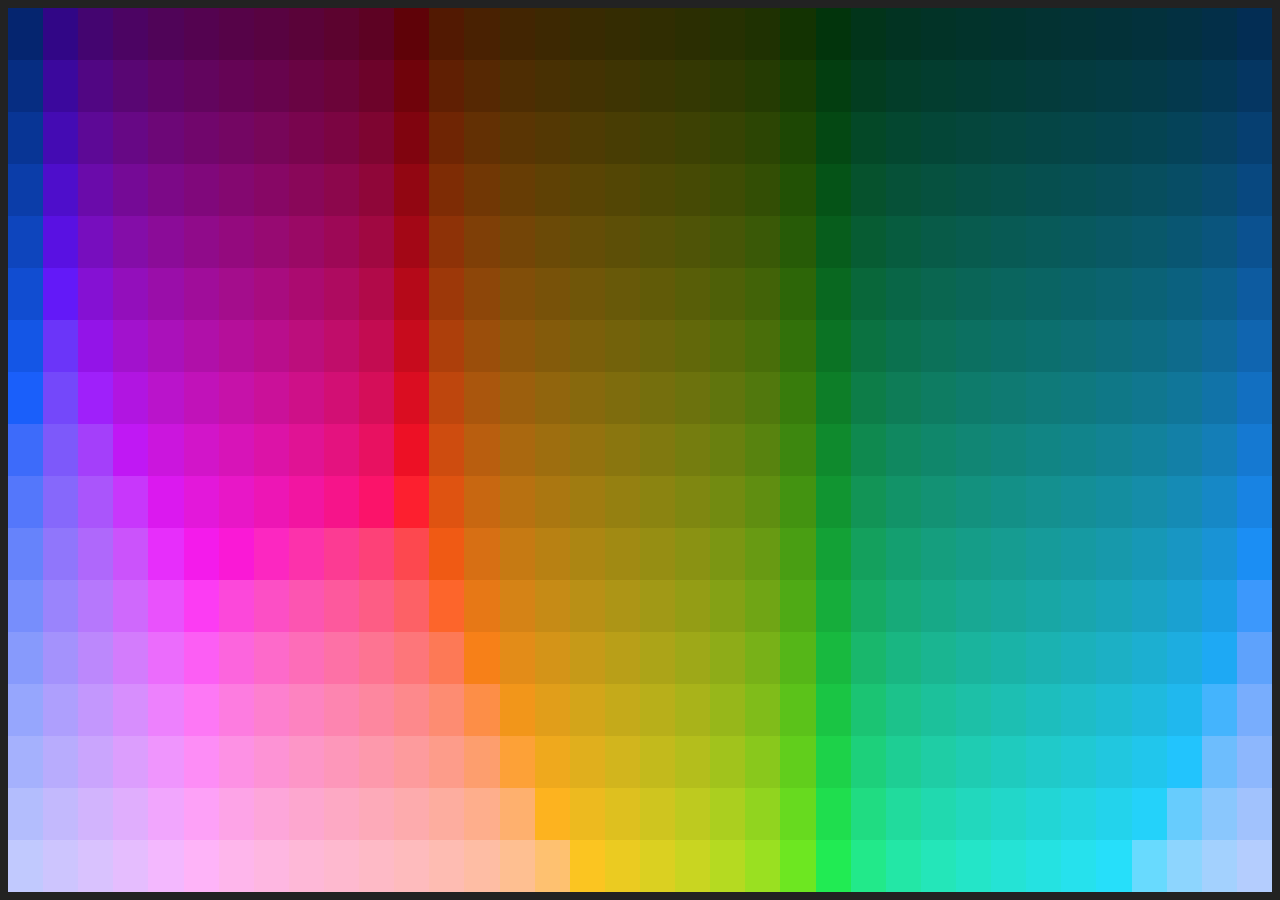
<file: decline-color/index.html>
<!doctype html>
<html lang="en"/>
  <head>
    <meta charset="utf-8"/>
    <meta http-equiv="x-ua-compatible" content="ie=edge"/>
    <title>Decline Colors</title>
    <meta name="description" content="Generate a color palette by declining a base color."/>
    <meta name="viewport" content="width=device-width, initial-scale=1"/>

    <link rel="stylesheet" href="styles/css/main.min.css"/>

  </head>
  <body>
    <div class="palette"></div>
    <script src="scripts/js/clipboard.min.js" type="text/javascript"></script>
    <script src="scripts/js/hsluv.min.js" type="text/javascript"></script>
    <script src="scripts/js/main.min.js" type="text/javascript"></script>
  </body>
</html>
</file>
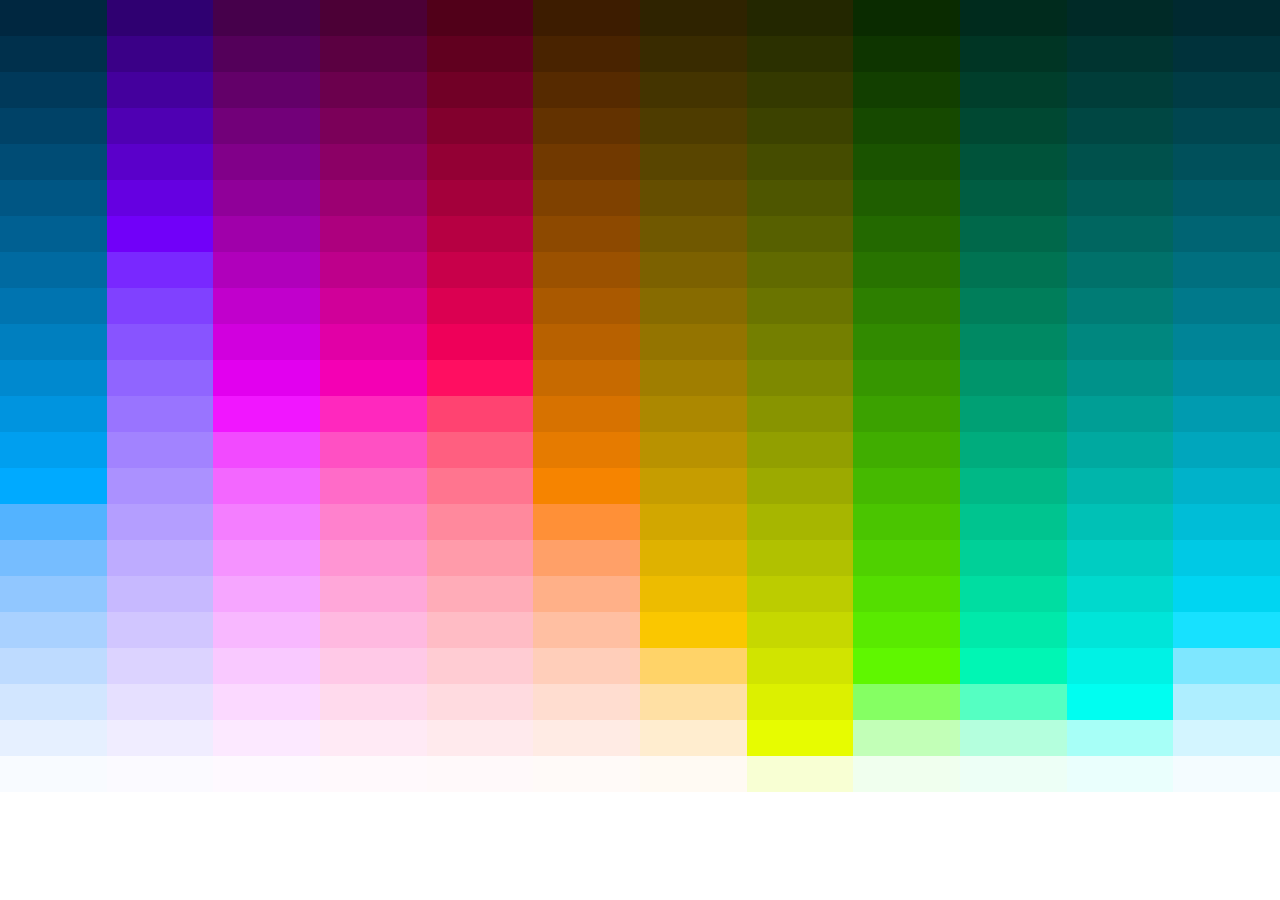
<file: generate-palette/index.html>
<!doctype html>
<html lang="en"/>
  <head>
    <meta charset="utf-8"/>
    <meta http-equiv="x-ua-compatible" content="ie=edge"/>
    <title>Generate Palette</title>
    <meta name="description" content="Generate a color palette starting from a base color."/>
    <meta name="viewport" content="width=device-width, initial-scale=1"/>

    <link rel="stylesheet" href="styles/css/main.min.css"/>

  </head>
  <body>
    <script src="scripts/js/clipboard.min.js" type="text/javascript"></script>
    <script src="scripts/js/hsluv.min.js" type="text/javascript"></script>
    <script src="scripts/js/main.js" type="text/javascript"></script>
  </body>
</html>
</file>
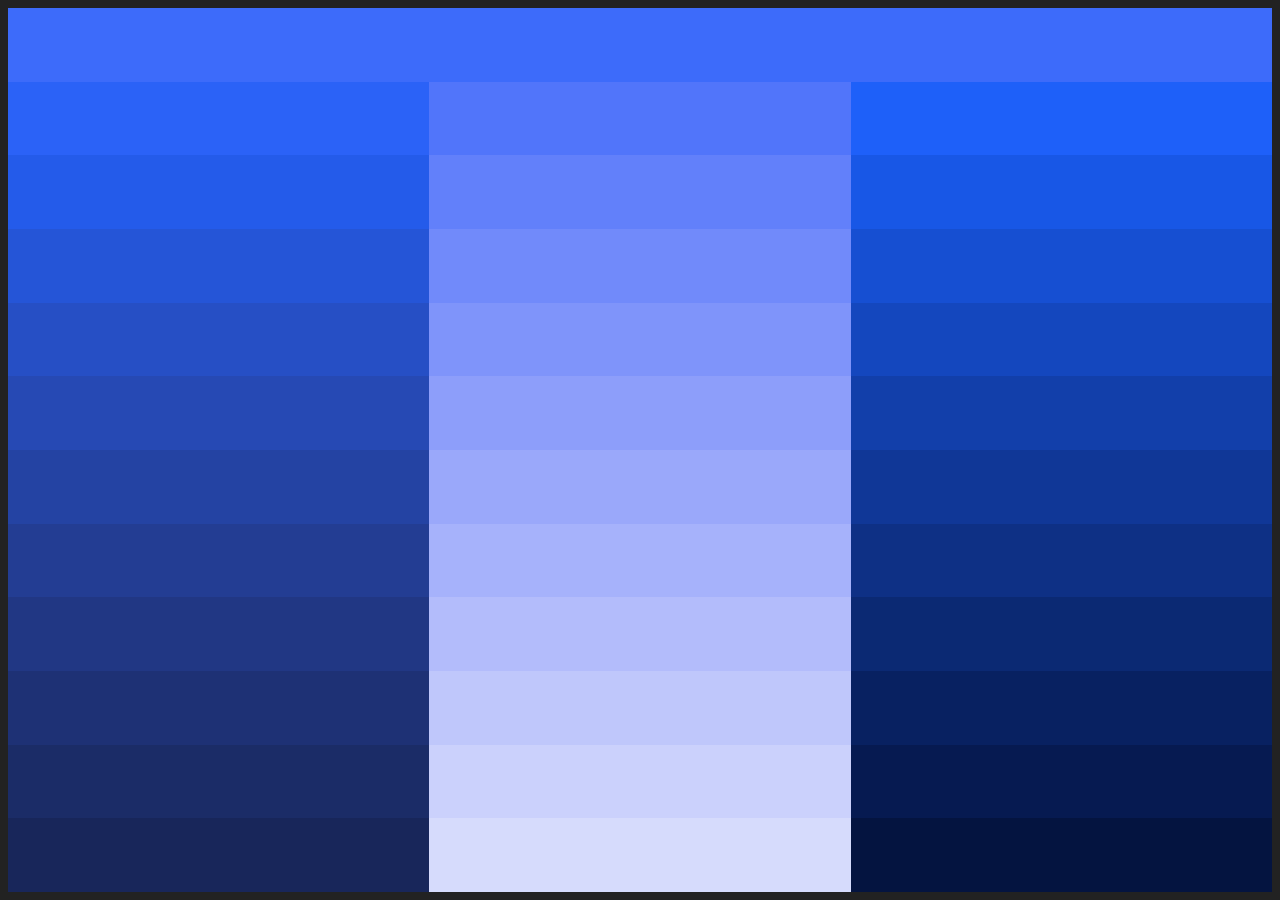
<file: interpolate-colors/index.html>
<!doctype html>
<html lang="en"/>
  <head>
    <meta charset="utf-8"/>
    <meta http-equiv="x-ua-compatible" content="ie=edge"/>
    <title>Interpolate Colors</title>
    <meta name="description" content="Generate a color palette by interpolating a start and end color."/>
    <meta name="viewport" content="width=device-width, initial-scale=1"/>

    <link rel="stylesheet" href="styles/css/main.min.css"/>

  </head>
  <body>
    <div class="palette"></div>
    <script src="scripts/js/clipboard.min.js" type="text/javascript"></script>
    <script src="scripts/js/hsluv.min.js" type="text/javascript"></script>
    <script src="scripts/js/main.min.js" type="text/javascript"></script>
  </body>
</html>
</file>
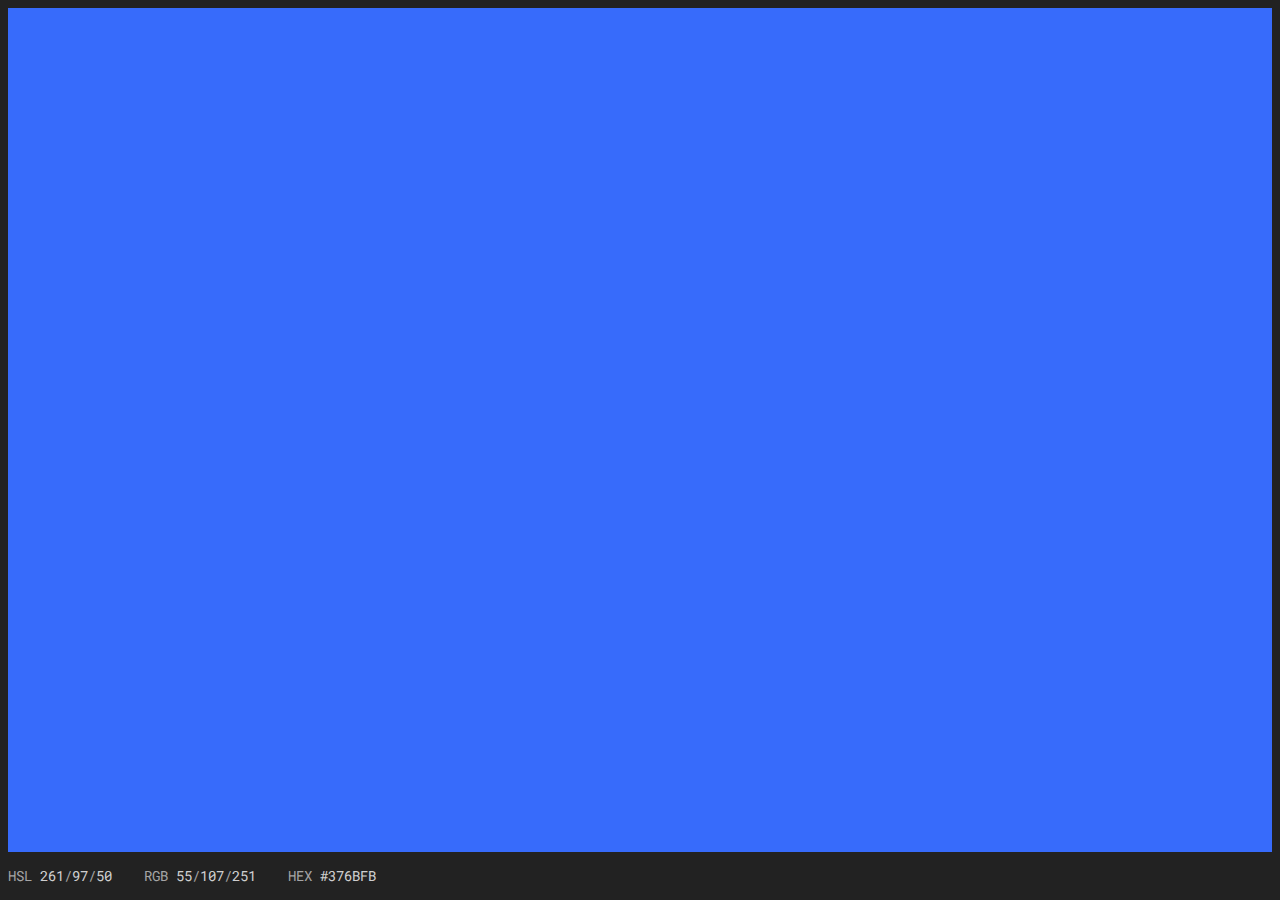
<file: translate-color/index.html>
<!doctype html>
<html lang="en"/>
  <head>
    <meta charset="utf-8"/>
    <meta http-equiv="x-ua-compatible" content="ie=edge"/>
    <title>Translate Color</title>
    <meta name="description" content="Generate a color palette by interpolating a start and end color."/>
    <meta name="viewport" content="width=device-width, initial-scale=1"/>

    <link href="https://fonts.googleapis.com/css?family=Roboto+Mono:400,700" rel="stylesheet"/>
    <link rel="stylesheet" href="styles/css/main.css"/>

  </head>
  <body>
    <script src="scripts/js/clipboard.min.js" type="text/javascript"></script>
    <script src="scripts/js/hsluv.min.js" type="text/javascript"></script>
    <script src="scripts/js/main.min.js" type="text/javascript"></script>
  </body>
</html>
</file>
<file: translate-color/styles/css/main.css>
/*
** Colors
** 0 1 | 2 3 | 4 5 | 6 7 | 8 9 | a b | c d | e f
*/
/*
** Typography
*/
/*
** Backgrounds
*/
html {
  font-family: 'Roboto Mono', 'Andale Mono', 'Monaco', monospace; }

* {
  box-sizing: border-box;
  margin: 0;
  padding: 0; }

html,
body {
  width: 100%;
  height: 100%;
  background-color: #222; }

.palette {
  display: flex;
  flex-direction: row;
  width: 100%;
  height: calc(100% - 48px);
  padding-top: 8px;
  padding-right: 8px;
  padding-left: 8px;
  flex-wrap: nowrap; }

.swatches {
  display: flex;
  flex-direction: column;
  height: 100%;
  flex: 1 1 auto; }

.swatch {
  flex: 1 1 auto; }

.codes {
  font-size: 14px;
  line-height: 20px;
  display: flex;
  flex-direction: row;
  height: 48px;
  color: #fff; }
  .codes ul {
    display: flex;
    flex-direction: row;
    padding-right: 24px;
    list-style-type: none; }
    .codes ul li {
      padding-right: 24px; }

[class*='value'] {
  color: rgba(255, 255, 255, 0.8); }

[class*='values'] {
  padding-top: 14px;
  padding-bottom: 14px;
  padding-right: 24px;
  padding-left: 8px;
  color: rgba(255, 255, 255, 0.6);
  cursor: copy; }
  [class*='values']:hover, [class*='values']:focus {
    background-color: red; }
  [class*='values']:active {
    background-color: yellow; }
</file>
<file: decline-color/styles/css/main.min.css>
*{-webkit-box-sizing:border-box;box-sizing:border-box;margin:0;padding:0}html,body{width:100%;height:100%;background-color:#222}.palette{display:-webkit-box;display:-ms-flexbox;display:flex;-webkit-box-orient:horizontal;-webkit-box-direction:normal;-ms-flex-direction:row;flex-direction:row;width:100%;height:100%;padding:8px;-ms-flex-wrap:nowrap;flex-wrap:nowrap}.swatches{display:-webkit-box;display:-ms-flexbox;display:flex;-webkit-box-orient:vertical;-webkit-box-direction:normal;-ms-flex-direction:column;flex-direction:column;height:100%;-webkit-box-flex:1;-ms-flex:1 1 auto;flex:1 1 auto}.swatch{-webkit-box-flex:1;-ms-flex:1 1 auto;flex:1 1 auto}
</file>
<file: generate-palette/styles/css/main.min.css>
*{margin:0;padding:0}html,body{height:100%;width:100%}.swatches{float:left;height:100%}.swatch{display:block}
</file>
<file: interpolate-colors/styles/css/main.min.css>
* {
  -webkit-box-sizing: border-box;
          box-sizing: border-box;
  margin: 0;
  padding: 0;
}

html,
body {
  width: 100%;
  height: 100%;
  background-color: #222;
}

.palette {
  display: -webkit-box;
  display: -ms-flexbox;
  display: flex;
  -webkit-box-orient: horizontal;
  -webkit-box-direction: normal;
      -ms-flex-direction: row;
          flex-direction: row;
  width: 100%;
  height: 100%;
  padding: 8px;
  -ms-flex-wrap: nowrap;
      flex-wrap: nowrap;
}

.swatches {
  display: -webkit-box;
  display: -ms-flexbox;
  display: flex;
  -webkit-box-orient: vertical;
  -webkit-box-direction: normal;
      -ms-flex-direction: column;
          flex-direction: column;
  height: 100%;
  -webkit-box-flex: 1;
      -ms-flex: 1 1 auto;
          flex: 1 1 auto;
}

.swatch {
  -webkit-box-flex: 1;
      -ms-flex: 1 1 auto;
          flex: 1 1 auto;
}
</file>
